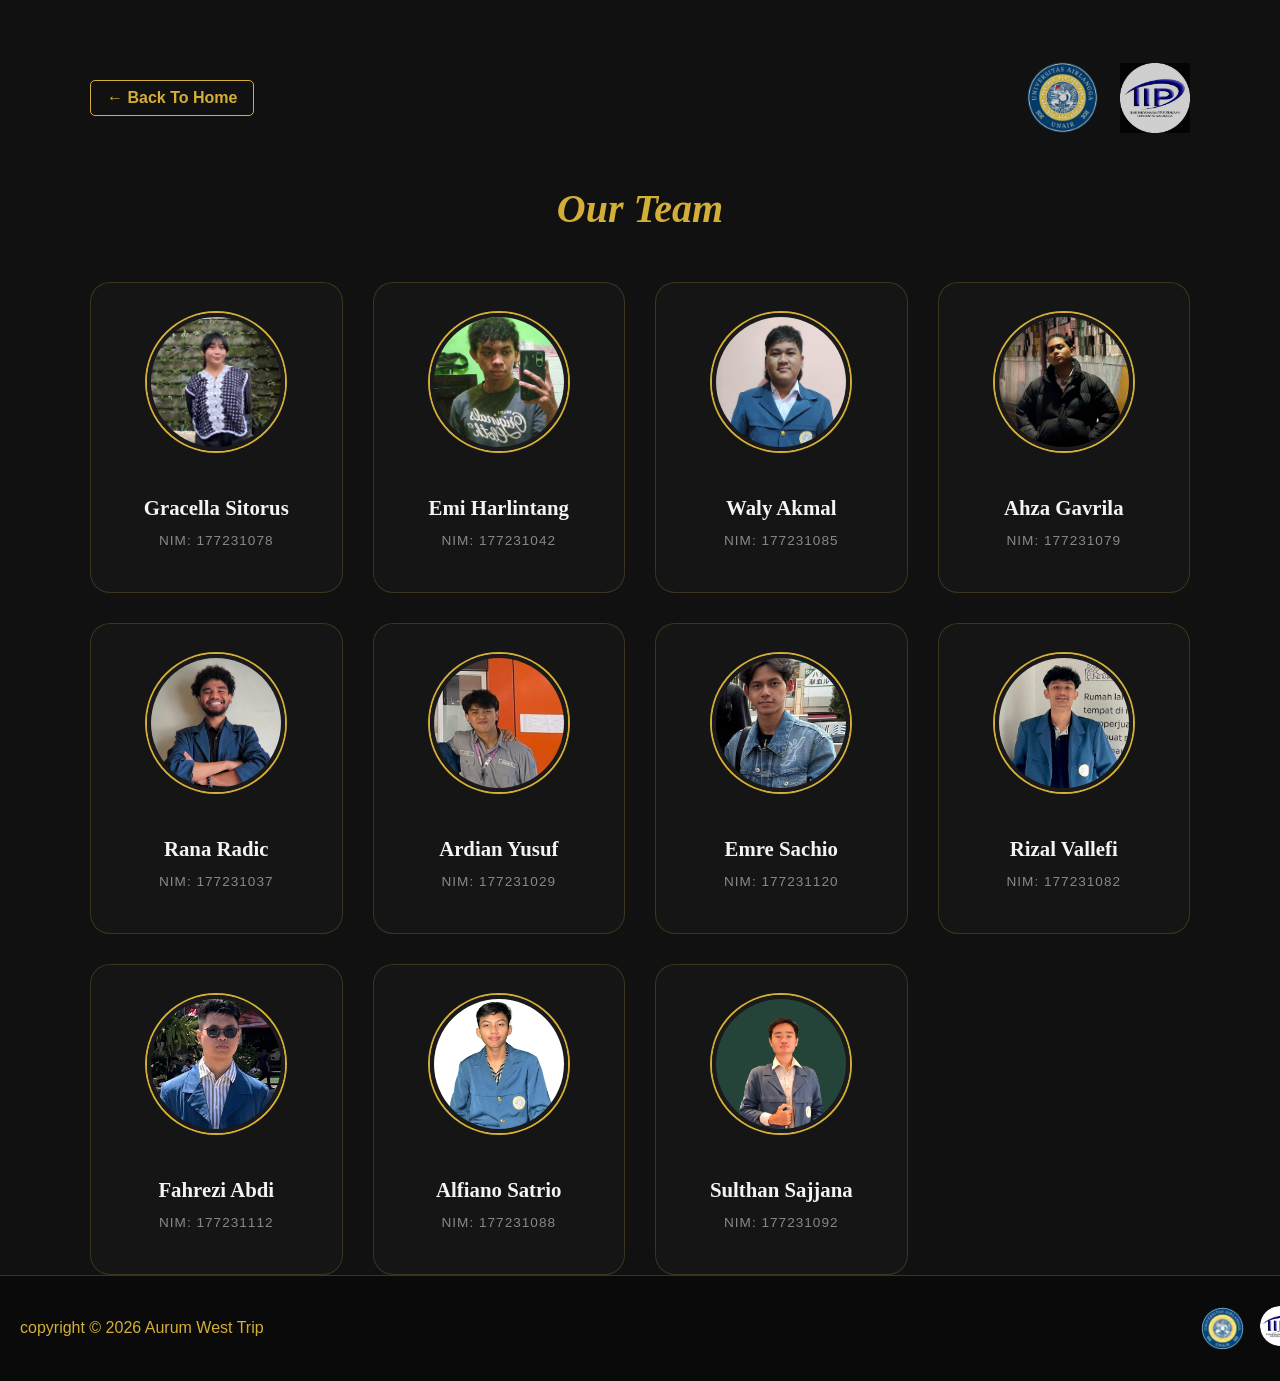
<file: profile.html>
<!DOCTYPE html>
<html lang="id">
<head>
    <meta charset="UTF-8">
    <meta name="viewport" content="width=device-width, initial-scale=1.0">
    <title>Team Profile - Aurum</title>
    <link rel="stylesheet" href="profile.css">
</head>
<body class="profile-page">

<div class="container">
    <header class="header-profile">
        <a href="index.html" class="back-link">&larr; Back To Home</a>
        <div class="logo-area">
            <img src="image/logo_unair.png" alt="UNAIR">
            <img src="image/IIP_logo.jpg" alt="IIP">
        </div>
    </header>

    <h2 class="section-header-text">Our Team</h2>

    <div class="grid-profile">
        <div class="profile-card"><img src="image/grace.jpeg" class="profile-img"><h3 class="profile-name">Gracella Sitorus</h3><p class="profile-nim">NIM: 177231078</p></div>
        <div class="profile-card"><img src="image/emi.jpeg" class="profile-img"><h3 class="profile-name">Emi Harlintang</h3><p class="profile-nim">NIM: 177231042</p></div>
        <div class="profile-card"><img src="image/waly.jpeg" class="profile-img"><h3 class="profile-name">Waly Akmal</h3><p class="profile-nim">NIM: 177231085</p></div>
        <div class="profile-card"><img src="image/ahza.jpeg" class="profile-img"><h3 class="profile-name">Ahza Gavrila</h3><p class="profile-nim">NIM: 177231079</p></div>
        <div class="profile-card"><img src="image/radic.jpeg" class="profile-img"><h3 class="profile-name">Rana Radic</h3><p class="profile-nim">NIM: 177231037</p></div>
        <div class="profile-card"><img src="image/yusca.jpeg" class="profile-img"><h3 class="profile-name">Ardian Yusuf</h3><p class="profile-nim">NIM: 177231029</p></div>
        <div class="profile-card"><img src="image/emre.jpeg" class="profile-img"><h3 class="profile-name">Emre Sachio</h3><p class="profile-nim">NIM: 177231120</p></div>
        <div class="profile-card"><img src="image/rizal.jpeg" class="profile-img"><h3 class="profile-name">Rizal Vallefi</h3><p class="profile-nim">NIM: 177231082
        </p></div>
        <div class="profile-card"><img src="image/rezi.jpeg" class="profile-img"><h3 class="profile-name">Fahrezi Abdi</h3><p class="profile-nim">NIM: 177231112</p></div>
        <div class="profile-card"><img src="image/fian.jpeg" class="profile-img"><h3 class="profile-name">Alfiano Satrio</h3><p class="profile-nim">NIM: 177231088</p></div>
        <div class="profile-card"><img src="image/sulthan.jpeg" class="profile-img"><h3 class="profile-name">Sulthan Sajjana</h3><p class="profile-nim">NIM: 177231092</p></div>
    </div>
</div>

    <footer class="footer">
        <div class="container footer-content">
            <div class="copy">copyright &copy; 2026 Aurum West Trip</div>
            <div class="socials">
                <img src="image/logo_unair.png" class="circle2">
                <img src="image/IIP_logo.jpg" class="circle">
            </div>
        </div>
    </footer>

</body>
</html>
</file>
<file: profile.css>
/* ==========================================
   PROFILE PAGE STYLES (MODERN DARK GOLD)
   ========================================== */
.profile-page {
    background-color: #111111;
    color: #f4f4f6;
    padding: 60px 20px;
    font-family: 'Inter', sans-serif;
}

.header-profile {
    display: flex;
    justify-content: space-between;
    align-items: center;
    max-width: 1100px;
    margin: 0 auto 50px auto;
}

.back-link {
    color: #d4af37;
    text-decoration: none;
    font-weight: 700;
    transition: 0.3s;
    border: 1px solid #d4af37;
    padding: 8px 16px;
    border-radius: 5px;
}

.logo-area { 
    display: flex; 
    gap: 20px; 
    align-items: center; 
}

.logo-area img { 
    /* Mengatur tinggi dasar untuk semua logo agar seragam */
    height: 75px;         
    width: auto;          
    object-fit: contain;  
    opacity: 0.8; 
    transition: 0.3s; 
}

/* Jika Anda ingin memastikan logo IIP ukurannya sama persis dengan UNAIR 
   dan tidak ada perbedaan karena aspek rasio: */
.logo-area img[alt="IIP"] {
    height: 70px; /* Samakan nilainya dengan tinggi logo UNAIR */
}

.section-header-text {
    text-align: center;
    font-family: 'Playfair Display', serif;
    font-style: italic;
    font-size: 2.5rem;
    color: #d4af37;
    margin-bottom: 50px;
}

.grid-profile {
    display: grid;
    grid-template-columns: repeat(auto-fit, minmax(240px, 1fr));
    gap: 30px;
    max-width: 1100px;
    margin: 0 auto;
}

.profile-card {
    background: rgba(26, 26, 26, 0.6);
    backdrop-filter: blur(10px);
    border: 1px solid rgba(212, 175, 55, 0.2);
    padding: 30px 20px;
    border-radius: 20px;
    text-align: center;
    transition: all 0.4s ease;
}

.profile-card:hover {
    transform: translateY(-10px);
    border-color: #d4af37;
    background: rgba(212, 175, 55, 0.05);
    box-shadow: 0 10px 30px rgba(0,0,0,0.5);
}

.profile-img {
    width: 130px;
    height: 130px;
    border-radius: 50%;
    object-fit: cover;
    margin-bottom: 20px;
    border: 4px solid #1a1a1a;
    box-shadow: 0 0 0 2px #d4af37;
}

.profile-name {
    font-family: 'Playfair Display', serif;
    font-size: 1.3rem;
    margin-bottom: 5px;
}

.profile-nim {
    color: #888;
    font-size: 0.85rem;
    letter-spacing: 1px;
}

/* 1. Hapus padding horizontal dari body agar footer bisa menyentuh ujung */
.profile-page {
    background-color: #111111;
    color: #f4f4f6;
    padding: 60px 0; /* Padding kiri-kanan dihapus di sini */
    font-family: 'Inter', sans-serif;
}

/* 2. Berikan padding kembali pada container agar konten profil tidak menempel ke layar */
.container {
    max-width: 1100px;
    margin: 0 auto;
    padding: 0 20px; /* Konten di dalam container tetap punya jarak */
}

/* Aturan agar footer selalu di bawah */
html, body {
    height: 100%;
    margin: 0;
}

body {
    display: flex;
    flex-direction: column;
    min-height: 100vh;
}

/* Memastikan konten utama mendorong footer ke bawah */
.container {
    flex: 1; 
    margin: 0 auto;
    padding: 0 20px;
    max-width: 1100px;
    width: 100%;
}

/* Pengaturan Footer agar sejajar dengan container */
.footer {
    width: 100%;
    flex-shrink: 0;
    background-color: #0a0a0a;
    padding: 30px 0; /* Padding vertikal */
    border-top: 1px solid #333;
}

/* Memastikan konten footer rata dengan container di atasnya */
.footer .footer-content {
    display: flex;
    justify-content: space-between;
    align-items: center;
    max-width: 1345px; /* Samakan dengan max-width .container */
    margin: 0 auto;
    padding: 0 20px;   /* Samakan padding dengan .container */
}

.copy {
    font-weight: 400;      /* Ketebalan font */
    font-size: 1rem;       /* Ubah angka ini untuk ukuran (contoh: 0.9rem, 1rem, 1.2rem) */
    color: #d4af37;        /* Ubah kode warna ini sesuai keinginan (contoh: #ffffff untuk putih) */
    font-family: 'Inter', sans-serif; /* Pastikan font-family sama dengan body */
}

/* Mengatur agar ikon tidak menumpuk ke bawah */
.socials {
    display: flex;
    gap: 15px;
}

.circle {
    width: 40px;
    height: 40px;
    object-fit: cover;
    border-radius: 50%;
    display: flex;
    align-items: center;
    justify-content: center;
    transition: 0.3s;
    cursor: pointer;
}

.circle2 {
    width: 45px;
    height: 45px;
    object-fit: cover;
    border-radius: 50%;
    display: flex;
    align-items: center;
    justify-content: center;
    transition: 0.3s;
    cursor: pointer;
}
</file>
